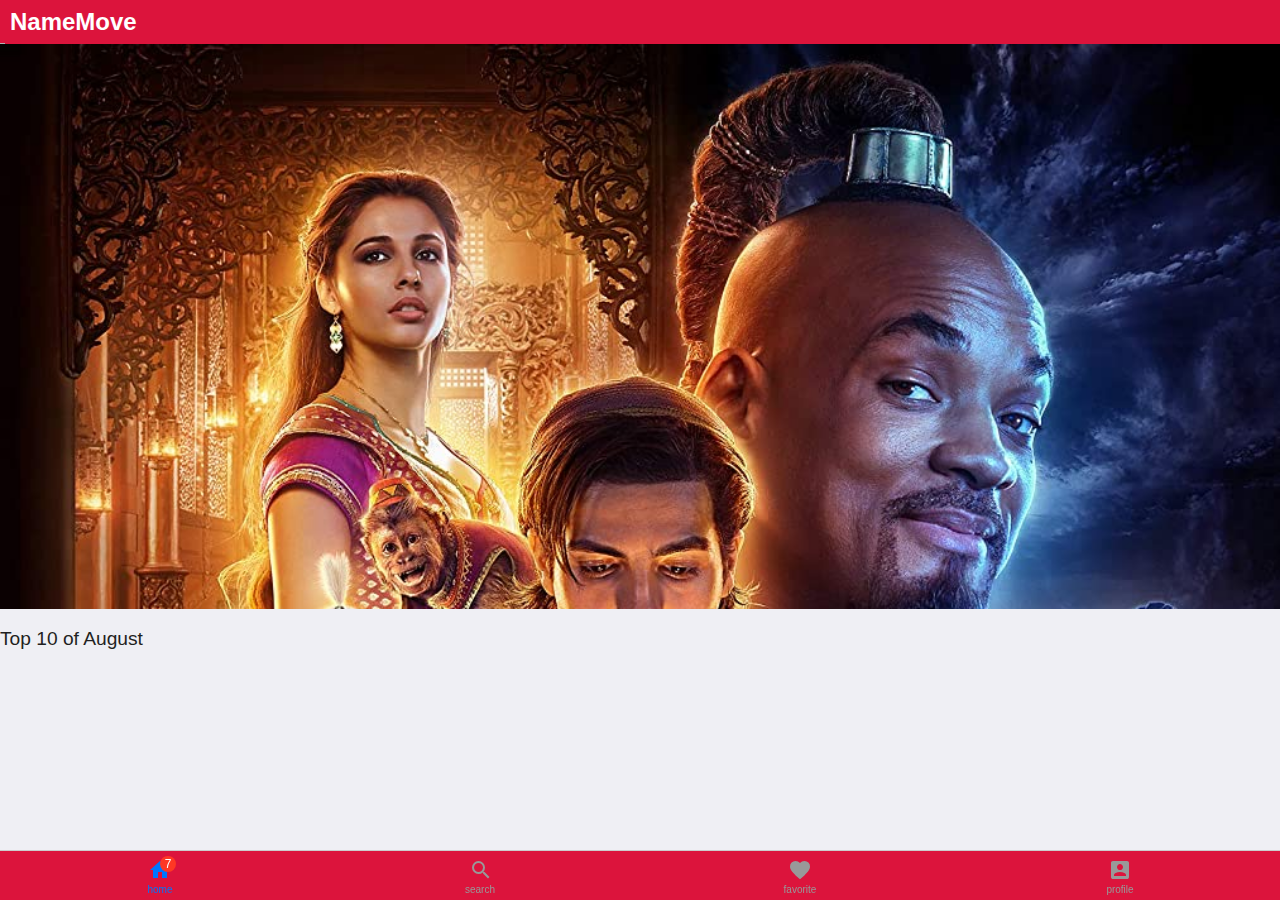
<file: index.html>
<!DOCTYPE html>
<html lang="en">

<head>
  <meta charset="UTF-8" />
  <meta name="viewport" content="width=device-width, initial-scale=1.0" />
  <title>Document</title>
  <link rel="stylesheet" href="lib/onsenui/onsenui.css" />
  <link rel="stylesheet" href="lib/onsenui/onsen-css-components.min.css" />
  <link rel="stylesheet" href="css/app.css">
  <script src="lib/onsenui/onsenui.min.js"></script>
  <script src="lib/jquery/jquery-3.5.1.min.js"></script>
  <script src="js/app.js"></script>
</head>

<body>
  <ons-page>
    <ons-toolbar>
      <div class="center toolbar">NameMove</div>
    </ons-toolbar>

    <ons-tabbar swipeable position="auto">
      <ons-tab page="views/home.html" label="home" icon="md-home" badge="7" active>
      </ons-tab>
      <ons-tab page="views/search.html" label="search" icon="md-search">
      </ons-tab>
      <ons-tab page="views/favorite.html" label="favorite" icon="md-favorite">
      </ons-tab>
      <ons-tab page="views/profile.html" label="profile" icon="md-account-box">
      </ons-tab>
    </ons-tabbar>

  </ons-page>





</body>

</html>
</file>
<file: css/app.css>
.toolbar{
    background-color: crimson;
    color: white;
    text-align: center;
    font-size: 27px;
    padding-left: 5px;
    }
    
    .tabbar{
        background-color: crimson;
    }
    
    #carousel{
        height: 70%;
    }
    
    .center{
    font-weight: bold;
    font-size: x-large;
    text-align: center;
    color: white;
    }
    
    .imgmove{
    
        width: 70%;
            text-align: center;
    }
 
.img-circle {
    
    height: 20%;
    border-radius: 50%;
    
}
</file>
<file: lib/onsenui/onsenui.css>
/*! onsenui - v2.10.10 - 2019-07-29 */
@import url("./ionicons/css/ionicons.min.css");
@import url("./material-design-iconic-font/css/material-design-iconic-font.min.css");
@import url("./font_awesome/css/all.min.css");
@import url("./font_awesome/css/v4-shims.min.css");

ons-page, ons-navigator,
ons-tabbar,
ons-gesture-detector {
  display: block;
  touch-action: manipulation; /* Remove click delay */
}

ons-navigator,
ons-tabbar,
ons-splitter,
ons-action-sheet,
ons-dialog,
ons-toast,
ons-alert-dialog {
  position: absolute;
  top: 0;
  left: 0;
  bottom: 0;
  right: 0;
  overflow: hidden;
  touch-action: manipulation; /* Remove click delay */
}

ons-toast {
  pointer-events: none;
}

ons-toast .toast {
  pointer-events: auto;
}

ons-tab {
  -webkit-transform: translate3d(0, 0, 0);
          transform: translate3d(0, 0, 0);
}

ons-page, ons-navigator, ons-tabbar, ons-dialog, ons-alert-dialog, ons-action-sheet, ons-toast {
  z-index: 2;
}

ons-fab, ons-speed-dial {
  z-index: 10001;
}

ons-toolbar:not([inline]), ons-bottom-toolbar {
  position: absolute;
  left: 0;
  right: 0;
  z-index: 10000;
}

ons-toolbar:not([inline]) {
  top: 0;
}

ons-bottom-toolbar {
  bottom: 0;
}

.page, .page__content,
.page--material, .page--material__content {
  background-color: transparent !important;
  background: transparent !important;
}

.page__content {
  overflow: auto;
  -webkit-overflow-scrolling: touch;
  z-index: 0;
  -ms-touch-action: pan-y;
}

.page.overflow-visible,
.page.overflow-visible .page,
.page.overflow-visible .page__content,
.page.overflow-visible ons-navigator,
.page.overflow-visible ons-splitter {
  overflow: visible;
}

.page.overflow-visible .page__content.content-swiping,
.page.overflow-visible .page__content.content-swiping .page,
.page.overflow-visible .page__content.content-swiping .page__content {
  overflow: auto;
}

.page[status-bar-fill] > .page__content {
  top: 20px;
}

.page[status-bar-fill] > .toolbar {
  padding-top: 20px;
  box-sizing: content-box;
}

.page[status-bar-fill] > .toolbar:not(.toolbar--transparent) + .page__background,
.page[status-bar-fill] > .toolbar:not(.toolbar--cover-content) + .page__background + .page__content {
  top: 64px;
}

.page[status-bar-fill] > .toolbar--material:not(.toolbar-transparent) + .page__background,
.page[status-bar-fill] > .toolbar--material:not(.toolbar--cover-content) + .page__background + .page__content {
  top: 76px;
}

.page[status-bar-fill] > .toolbar.toolbar--transparent + .page__background {
  top: 0;
}

ons-tabbar[status-bar-fill] > .tabbar--top__content {
  top: 71px;
}

ons-tabbar[status-bar-fill] > .tabbar--top {
  padding-top: 22px;
}

ons-tabbar[position="top"] .page[status-bar-fill] > .page__content {
  top: 0px;
}

.toolbar + .page__background + .page__content ons-tabbar[status-bar-fill] > .tabbar--top {
  top: 0px;
}

.toolbar + .page__background + .page__content ons-tabbar[status-bar-fill] > .tabbar--top__content {
  top: 49px;
}

.page__content > .list:not(.list--material):first-child {
  margin-top: -1px; /* Avoid double border with toolbar */
}

.page--wrapper > .page__background {
  display: none;
}

ons-action-sheet[disabled],
ons-dialog[disabled],
ons-alert-dialog[disabled],
ons-popover[disabled] {
  pointer-events: none;
  opacity: 0.75;
}

ons-list-item[disabled] {
   pointer-events: none;
}

ons-range[disabled] {
  opacity: 0.3;
  pointer-events: none;
}

ons-pull-hook {
  position: relative;
  display: block;
  margin: auto;
  text-align: center;
  z-index: 20002;
}

ons-splitter, ons-splitter-mask, ons-splitter-content, ons-splitter-side {
  display: block;
  position: absolute;
  left: 0;
  right: 0;
  top: 0;
  bottom: 0;
  box-sizing: border-box;
  z-index: 0;
}

ons-splitter-mask {
  z-index: 4;
  background-color: rgba(0, 0, 0, 0.1);
  display: none;
  opacity: 0;
}

ons-splitter-content {
  z-index: 2;
}

ons-splitter-side {
  right: auto;
  z-index: 2;
}

ons-splitter-side[side="right"] {
  right: 0;
  left: auto;
}

ons-splitter-side[mode="collapse"] {
  z-index: 5;
  left: auto;
  right: 100%;
}

ons-splitter-side[side="right"][mode="collapse"] {
  right: auto;
  left: 100%;
}

ons-splitter-side[mode="split"] {
  z-index: 3;
}

ons-toolbar-button > ons-icon[icon*="ion-"] {
  font-size: 26px;
}

ons-range, ons-select {
  display: inline-block;
}

ons-range > input {
  min-width: 50px;
  width: 100%;
}

ons-select > select {
  width: 100%;
}

ons-carousel[disabled] {
  pointer-events: none;
  opacity: 0.75;
}

ons-carousel[fullscreen] {
  height: 100%;
}

.ons-status-bar-mock {
  position: absolute;
  width: 100%;
  height: 20px;
  padding: 0 16px 0 6px;
  box-sizing: border-box;
  z-index: 30000;
  display: -webkit-box;
  display: -webkit-flex;
  display: flex;
  -webkit-box-pack: justify;
  -webkit-justify-content: space-between;
          justify-content: space-between;
  font-size: 12px;
  line-height: 20px;
  font-family: Arial, Helvetica;
}

.ons-status-bar-mock i {
  padding: 0 2px;
}

.ons-status-bar-mock.android {
  color: white;
  background-color: #222;
  font-family: Roboto, Arial, Helvetica;
}

.ons-status-bar-mock.android ~ * {
  top: 20px;
  bottom: 0;
  position: inherit;
  width: 100%;
}

.ons-ios-scroll-fix .page:not(.page--wrapper)[shown] > .page__content {
  overflow-y: hidden;
}
.ons-ios-scroll-fix ons-splitter-side > .page:not(.page--wrapper)[shown] > .page__content {
  overflow-y: auto;
}

ons-row {
  display: -webkit-box;
  display: -webkit-flex;
  display: -moz-box;
  display: -moz-flex;
  display: -ms-flexbox;
  display: flex;
  -webkit-flex-wrap: wrap;
          flex-wrap: wrap;
  width: 100%;
  box-sizing: border-box;
}

ons-row[vertical-align="top"], ons-row[align="top"] {
  -webkit-box-align: start;
  box-align: start;
  -ms-flex-align: start;
  -webkit-align-items: flex-start;
  -moz-align-items: flex-start;
  align-items: flex-start;
}

ons-row[vertical-align="bottom"], ons-row[align="bottom"] {
  -webkit-box-align: end;
  box-align: end;
  -ms-flex-align: end;
  -webkit-align-items: flex-end;
  -moz-align-items: flex-end;
  align-items: flex-end;
}

ons-row[vertical-align="center"], ons-row[align="center"] {
  -webkit-box-align: center;
  box-align: center;
  -ms-flex-align: center;
  -webkit-align-items: center;
  -moz-align-items: center;
  align-items: center;
  text-align: inherit;
}

ons-row + ons-row {
  padding-top: 0;
}

ons-col {
  -webkit-box-flex: 1;
  -webkit-flex: 1;
  -moz-box-flex: 1;
  -moz-flex: 1;
  -ms-flex: 1;
  flex: 1;
  display: block;
  width: 100%;
  box-sizing: border-box;
}

ons-col[vertical-align="top"], ons-col[align="top"] {
  -webkit-align-self: flex-start;
  -moz-align-self: flex-start;
  -ms-flex-item-align: start;
  align-self: flex-start;
}

ons-col[vertical-align="bottom"], ons-col[align="bottom"] {
  -webkit-align-self: flex-end;
  -moz-align-self: flex-end;
  -ms-flex-item-align: end;
  align-self: flex-end; }

ons-col[vertical-align="center"], ons-col[align="center"] {
  -webkit-align-self: center;
  -moz-align-self: center;
  -ms-flex-item-align: center;
  text-align: inherit;
}


/*
Copyright 2013-2015 ASIAL CORPORATION

Licensed under the Apache License, Version 2.0 (the "License");
you may not use this file except in compliance with the License.
You may obtain a copy of the License at

   http://www.apache.org/licenses/LICENSE-2.0

Unless required by applicable law or agreed to in writing, software
distributed under the License is distributed on an "AS IS" BASIS,
WITHOUT WARRANTIES OR CONDITIONS OF ANY KIND, either express or implied.
See the License for the specific language governing permissions and
limitations under the License.

 */

.ons-icon {
  display: inline-block;
  line-height: inherit;
  font-style: normal;
  font-weight: normal;
  font-size: inherit;
  text-rendering: auto;
  -webkit-font-smoothing: antialiased;
  -moz-osx-font-smoothing: grayscale;
}

.segment__button .ons-icon {
  line-height: initial;
}

:not(ons-toolbar-button):not(ons-action-sheet-button):not(.segment__button) > .ons-icon--ion {
  line-height: 0.75em;
  vertical-align: -25%;
}

.ons-icon[spin] {
  -webkit-animation: ons-icon-spin 2s infinite linear;
  -moz-animation: ons-icon-spin 2s infinite linear;
  animation: ons-icon-spin 2s infinite linear;
}

@-moz-keyframes ons-icon-spin {
  0% {
    -moz-transform: rotate(0deg);
  }
  100% {
    -moz-transform: rotate(359deg);
  }
}

@-webkit-keyframes ons-icon-spin {
  0% {
    -webkit-transform: rotate(0deg);
  }
  100% {
    -webkit-transform: rotate(359deg);
  }
}

@keyframes ons-icon-spin {
  0% {
    -webkit-transform: rotate(0deg);
    transform: rotate(0deg);
  }
  100% {
    -webkit-transform: rotate(359deg);
    transform: rotate(359deg);
  }
}

.ons-icon[rotate="90"] {
  -webkit-transform: rotate(90deg);
  -moz-transform: rotate(90deg);
  transform: rotate(90deg);
}

.ons-icon[rotate="180"] {
  -webkit-transform: rotate(180deg);
  -moz-transform: rotate(180deg);
  transform: rotate(180deg);
}

.ons-icon[rotate="270"] {
  -webkit-transform: rotate(270deg);
  -moz-transform: rotate(270deg);
  transform: rotate(270deg);
}

.ons-icon[fixed-width] {
  width: 1.28571429em;
  text-align: center;
}

.ons-icon--lg {
  font-size: 1.33333333em;
  line-height: 0.75em;
  vertical-align: -15%;
}

.ons-icon--2x {
  font-size: 2em;
}

.ons-icon--3x {
  font-size: 3em;
}

.ons-icon--4x {
  font-size: 4em;
}

.ons-icon--5x {
  font-size: 5em;
}

/**
 * ons-icon with Font Awesome backward compatibility
 */
.ons-icon.fa {
  font-family: 'Font Awesome 5 Brands', 'Font Awesome 5 Free';
  font-weight: 900;
}

ons-input, ons-radio, ons-checkbox, ons-search-input {
  display: inline-block;
  position: relative;
}

ons-input .text-input,
ons-search-input .search-input {
  width: 100%;
  display: inline-block;
}

ons-input .text-input__label:not(.text-input--material__label) {
  display: none;
}

ons-input:not([float]) .text-input--material__label--active {
  display: none;
}

ons-input[disabled],
ons-radio[disabled],
ons-checkbox[disabled],
ons-segment[disabled],
ons-search-input[disabled] {
  opacity: 0.5;
  pointer-events: none;
}

ons-input input.text-input--material::-webkit-input-placeholder {
  color: transparent;
}

ons-input input.text-input--material::-moz-placeholder {
  color: transparent;
}

ons-input input.text-input--material:-ms-input-placeholder {
  color: transparent;
}

/* Suppress safe area support for pages in splitter sides */
@media (orientation: landscape) {
  html[onsflag-iphonex-landscape] ons-splitter-side[side="left"] .page__content {
    padding-right: 0;
  }
  html[onsflag-iphonex-landscape] ons-splitter-side[side="right"] .page__content {
    padding-left: 0;
  }
}
/* Support the situation that a progress bar is located just below a toolbar */
@media (orientation: landscape) {
  html[onsflag-iphonex-landscape] .page__content > ons-progress-bar > .progress-bar {
    margin-left: -44px;
    margin-right: -44px;
    width: calc(100% + 88px);
  }
}
/* Lists in .page__content in splitter-sides */
@media (orientation: landscape) {
  /* Suppress left safe area support for pages in right splitter sides */
  html[onsflag-iphonex-landscape] ons-splitter-side[side="right"] .page__content > .list:not(.list--inset) {
    margin-left: 0;
  }
  html[onsflag-iphonex-landscape] ons-splitter-side[side="right"] .page__content > .list:not(.list--inset) > .list-header {
    padding-left: 15px;
  }
  html[onsflag-iphonex-landscape] ons-splitter-side[side="right"] .page__content > .list:not(.list--inset) > .list-item {
    padding-left: 14px;
  }

  /* Suppress right safe area support for pages in left splitter sides */
  html[onsflag-iphonex-landscape] ons-splitter-side[side="left"] .page__content > .list:not(.list--inset) {
    margin-right: 0;
  }
  html[onsflag-iphonex-landscape] ons-splitter-side[side="left"] .page__content > .list:not(.list--inset) > .list-item--chevron:before {
    right: 16px;
  }
  html[onsflag-iphonex-landscape] ons-splitter-side[side="left"] .page__content > .list:not(.list--inset) > .list-item > .list-item__center:last-child {
    padding-right: 6px;
  }
  html[onsflag-iphonex-landscape] ons-splitter-side[side="left"] .page__content > .list:not(.list--inset) > .list-item > .list-item__right {
    padding-right: 12px;
  }
  html[onsflag-iphonex-landscape] ons-splitter-side[side="left"] .page__content > .list:not(.list--inset) > .list-item > .list-item--chevron__right {
    padding-right: 30px;
  }
}

/*
Copyright 2013-2015 ASIAL CORPORATION

Licensed under the Apache License, Version 2.0 (the "License");
you may not use this file except in compliance with the License.
You may obtain a copy of the License at

   http://www.apache.org/licenses/LICENSE-2.0

Unless required by applicable law or agreed to in writing, software
distributed under the License is distributed on an "AS IS" BASIS,
WITHOUT WARRANTIES OR CONDITIONS OF ANY KIND, either express or implied.
See the License for the specific language governing permissions and
limitations under the License.

 */

ons-progress-bar {
  display: block;
}

ons-progress-circular {
  display: inline-block;
  width: 32px;
  height: 32px;
}

ons-progress-circular > svg.progress-circular {
  width: 100%;
  height: 100%;
}

/*
Copyright 2013-2015 ASIAL CORPORATION

Licensed under the Apache License, Version 2.0 (the "License");
you may not use this file except in compliance with the License.
You may obtain a copy of the License at

   http://www.apache.org/licenses/LICENSE-2.0

Unless required by applicable law or agreed to in writing, software
distributed under the License is distributed on an "AS IS" BASIS,
WITHOUT WARRANTIES OR CONDITIONS OF ANY KIND, either express or implied.
See the License for the specific language governing permissions and
limitations under the License.

 */
.ripple {
  display: block;
  position: absolute;
  overflow: hidden;
  top: 0;
  left: 0;
  right: 0;
  bottom: 0;
  pointer-events: none;
}

.ripple__background {
  background: rgba(255, 255, 255, 0.2);
  position: absolute;
  top: 0;
  left: 0;
  right: 0;
  bottom: 0;
  opacity: 0;
  pointer-events: none;
}

.ripple__wave {
  background: rgba(255, 255, 255, 0.2);
  width: 0;
  height: 0;
  border-radius: 50%;
  position: absolute;
  top: 0;
  left: 0;
  z-index: 0;
  pointer-events: none;
}

/* FIXME */
ons-list-item .ripple__wave,
ons-list-item .ripple__background,
.button--material--flat .ripple__wave,
.button--material--flat .ripple__background {
  background: rgba(189, 189, 189, 0.3);
}

.ripple--light-gray__wave,
.ripple--light-gray__background {
  background: rgba(189, 189, 189, 0.3);
}


/*
Copyright 2013-2015 ASIAL CORPORATION

Licensed under the Apache License, Version 2.0 (the "License");
you may not use this file except in compliance with the License.
You may obtain a copy of the License at

   http://www.apache.org/licenses/LICENSE-2.0

Unless required by applicable law or agreed to in writing, software
distributed under the License is distributed on an "AS IS" BASIS,
WITHOUT WARRANTIES OR CONDITIONS OF ANY KIND, either express or implied.
See the License for the specific language governing permissions and
limitations under the License.

 */

.ons-swiper {
  overflow: hidden;
  display: block;
  box-sizing: border-box;
}

.ons-swiper-target {
  display: -webkit-box;
  display: -webkit-flex;
  display: flex;
  height: 100%;
  z-index: 1;
  -webkit-box-orient: horizontal;
  -webkit-box-direction: normal;
  -webkit-flex-direction: row;
          flex-direction: row;
}

.ons-swiper-target--vertical {
  -webkit-box-orient: vertical;
  -webkit-box-direction: normal;
  -webkit-flex-direction: column;
          flex-direction: column;
}

.ons-swiper-target > * {
  height: inherit;
  -webkit-flex-shrink: 0;
          flex-shrink: 0;
  box-sizing: border-box;
  width: 100%;
  position: relative !important;
}

.ons-swiper-target.active:not(.swiping) > .page:not([shown]) {
  visibility: hidden;
}

.ons-swiper-tabbar .tabbar--material__button:after {
  display: none;
}

.ons-swiper-blocker {
  display: block;
  position: absolute;
  top: 0;
  bottom: 0;
  left: 0;
  right: 0;
  pointer-events: none
}
</file>
